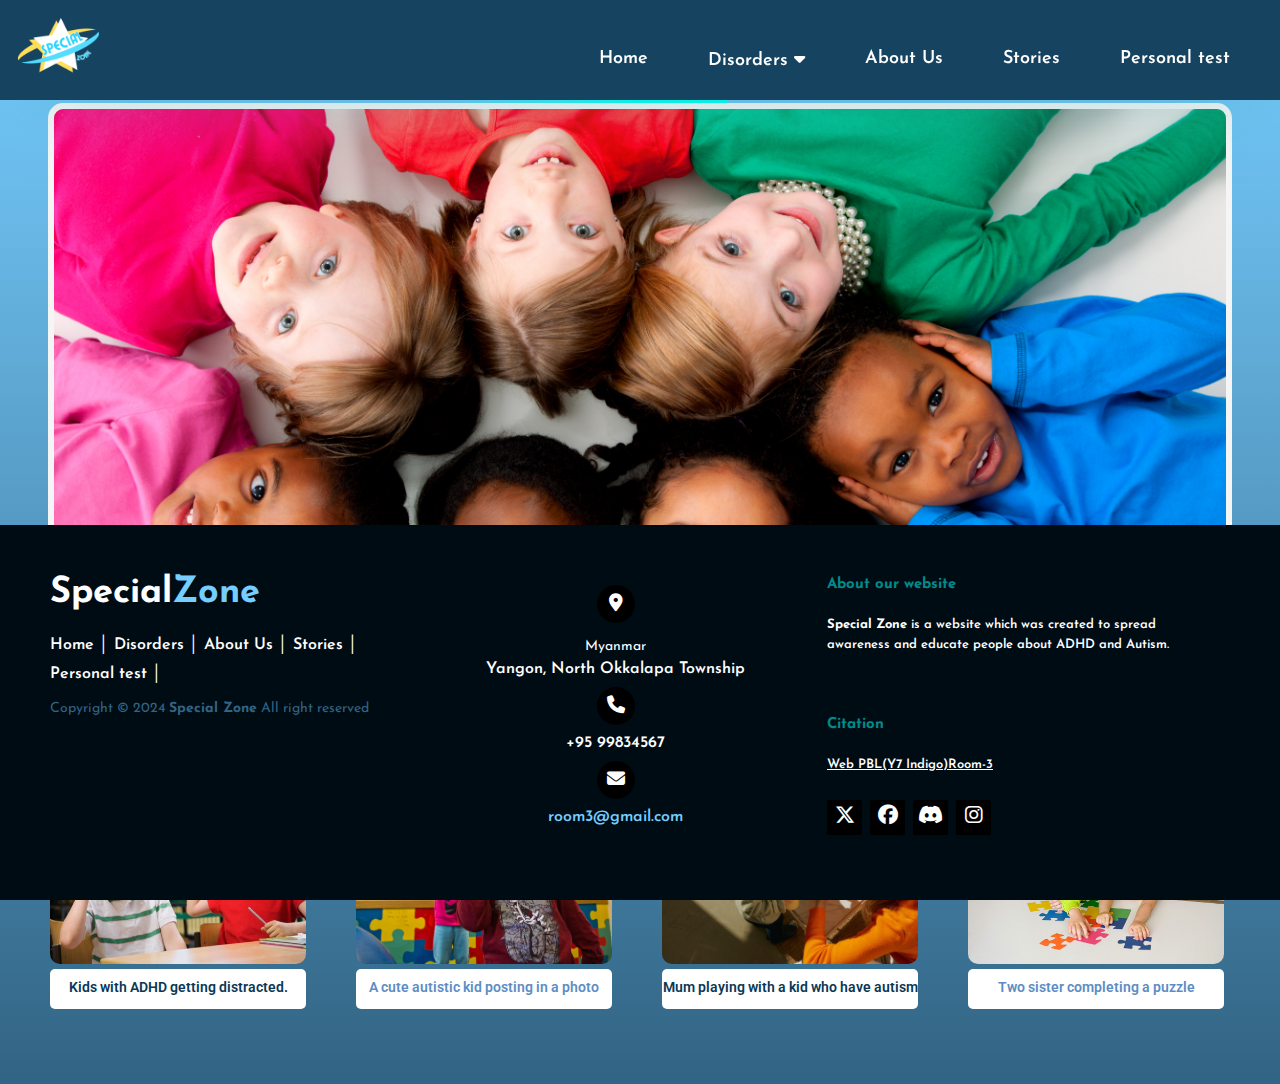
<file: Pages/Disorders.html>
<!DOCTYPE html>
<html>
<head>
	<meta charset="utf-8">
	<meta name="viewport" content="width=device-width, initial-scale=1">
	<title>Disorders</title>

	<link rel="shortcut icon" type="x-icon" href="../Image/logo.png">
	<link rel="stylesheet" href="../CSS/style.css">
	<link rel="stylesheet" href="https://cdnjs.cloudflare.com/ajax/libs/font-awesome/6.5.2/css/all.min.css">
	<link rel="preconnect" href="https://fonts.googleapis.com">
	<link rel="preconnect" href="https://fonts.gstatic.com" crossorigin>
	<link href="https://fonts.googleapis.com/css2?family=Be+Vietnam+Pro:ital,wght@0,100;0,200;0,300;0,400;0,500;0,600;0,700;0,800;0,900;1,100;1,200;1,300;1,400;1,500;1,600;1,700;1,800;1,900&family=EB+Garamond:ital,wght@0,400..800;1,400..800&family=Josefin+Sans:ital,wght@0,100..700;1,100..700&family=Lexend:wght@100..900&family=Lilita+One&family=Nunito+Sans:ital,opsz,wght@0,6..12,200..1000;1,6..12,200..1000&family=Roboto:ital,wght@0,100;0,300;0,400;0,500;0,700;0,900;1,100;1,300;1,400;1,500;1,700;1,900&display=swap" rel="stylesheet">
	<link rel="preconnect" href="https://fonts.googleapis.com">
	<link rel="preconnect" href="https://fonts.gstatic.com" crossorigin>
	<link href="https://fonts.googleapis.com/css2?family=Be+Vietnam+Pro:ital,wght@0,100;0,200;0,300;0,400;0,500;0,600;0,700;0,800;0,900;1,100;1,200;1,300;1,400;1,500;1,600;1,700;1,800;1,900&family=Josefin+Sans:ital,wght@0,100..700;1,100..700&family=Lexend:wght@100..900&family=Lilita+One&family=Nunito+Sans:ital,opsz,wght@0,6..12,200..1000;1,6..12,200..1000&family=Roboto:ital,wght@0,100;0,300;0,400;0,500;0,700;0,900;1,100;1,300;1,400;1,500;1,700;1,900&display=swap" rel="stylesheet">

</head>
<body>
<!-- Navigation bar start -->
    <header>
        <a href="#"><img src="../Image/logo.png" alt="logo" class="logo"></a>

        <input type="checkbox" id="menu-bar">
        <label for="menu-bar"><i class="fa-solid fa-bars fa-xl" style="color: white;"></i></label>
        <nav class="navbar">
            <ul>
                <li><a href="../Index.html">Home</a></li>
                <li><a href="Disorders.html">Disorders  <i class="fa-solid fa-caret-down" style="color: white;"></i></a>
                    <ul>
                        <li><a href="ADHD.html">ADHD</a></li>
                        <li><a href="Autism.html">Autism</a></li>
                    </ul>
                </li>
                <li><a href="About_Us.html">About Us</a></li>
                <li><a href="Stories.html">Stories</a><span></span></li>
                <li><a href="Quiz.html">Personal test</a><span></span></li>
            </ul>
        </nav>
    </header>
<!-- Navigation bar end -->
<!-- section-1 start -->
	<div class="par">
		<div class="box3">
		
		</div>
	</div>
<!-- section-1 end -->
<!-- section-2 start -->
	<div class="title1">Photo of kids with ADHD and Autism</div>
    <div class="boxes2">
        <div class="box" style="--clr:#093857;">
            <img src="../Image/ADHD3.jpg" alt="" class="img2">
			<div class="text2">Kids with ADHD getting distracted.</div>
        </div>

        <div class="box" style="--clr:#5C8DC5;">
            <img src="../Image/autism3.webp" alt="" class="img2">
			<div class="text2">A cute autistic kid posting in a photo</div>
        </div>

        <div class="box" style="--clr:#093857;">
            <img src="../Image/Autism4.jpeg" alt="" class="img2">
			<div class="text2">Mum playing with a kid who have autism</div>
        </div>

        <div class="box" style="--clr:#5C8DC5;">
            <img src="../Image/Autism5.jpg" alt="" class="img2">
            <div class="text2">Two sister completing a puzzle</div>
        </div>
    </div>
<!-- section-2 end -->

<!-- Footer start -->
<footer class="distribute">
	<div class="left">
		<h3>Special<span>Zone</span></h3>

		<p class="links">
			<a href="../Index.html">Home</a>
			│
			<a href="Disorders.html">Disorders</a>
			│
			<a href="About_Us.html">About Us</a>
			│
			<a href="Stories.html">Stories</a>
			│
			<a href="Quiz.html">Personal test</a>
			│
		</p>

		<p class="com-name">
			Copyright &#169; 2024 <strong>Special Zone</strong> All right reserved
		</p>
	</div>

	<div class="center">
		<div>
			<i class="fa-solid fa-location-dot"></i>
			<p><span>Myanmar</span>
			Yangon, North Okkalapa Township</p>
		</div>
		<div>
			<i class="fa-solid fa-phone"></i>
			<p>+95 99834567</p>
		</div>
		<div>
			<i class="fa-solid fa-envelope"></i>
			<p><a href="#">room3@gmail.com</a></p>
		</div>
	</div>

	<div class="right">
		<p class="about">
			<span>About our website</span>
			<strong>Special Zone</strong> is a website which was created to spread awareness and educate people about ADHD and Autism.
            <br>
            <br>
            <br>
            <br>
            <span>Citation</span>
            <a href="../Web PBL(Y7 Indigo)Room-3.docx" style="color: white;">Web PBL(Y7 Indigo)Room-3</a>
        </p>
		<div class="icons">
			<a href="#"><i class="fa-brands fa-x-twitter"></i></a>
			<a href="#"><i class="fa-brands fa-facebook"></i></a>
			<a href="#"><i class="fa-brands fa-discord"></i></a>
			<a href="#"><i class="fa-brands fa-instagram"></i></a>
		</div>
	</div>
	</footer>
<!-- Footer end -->	
</body>
</html>
</file>
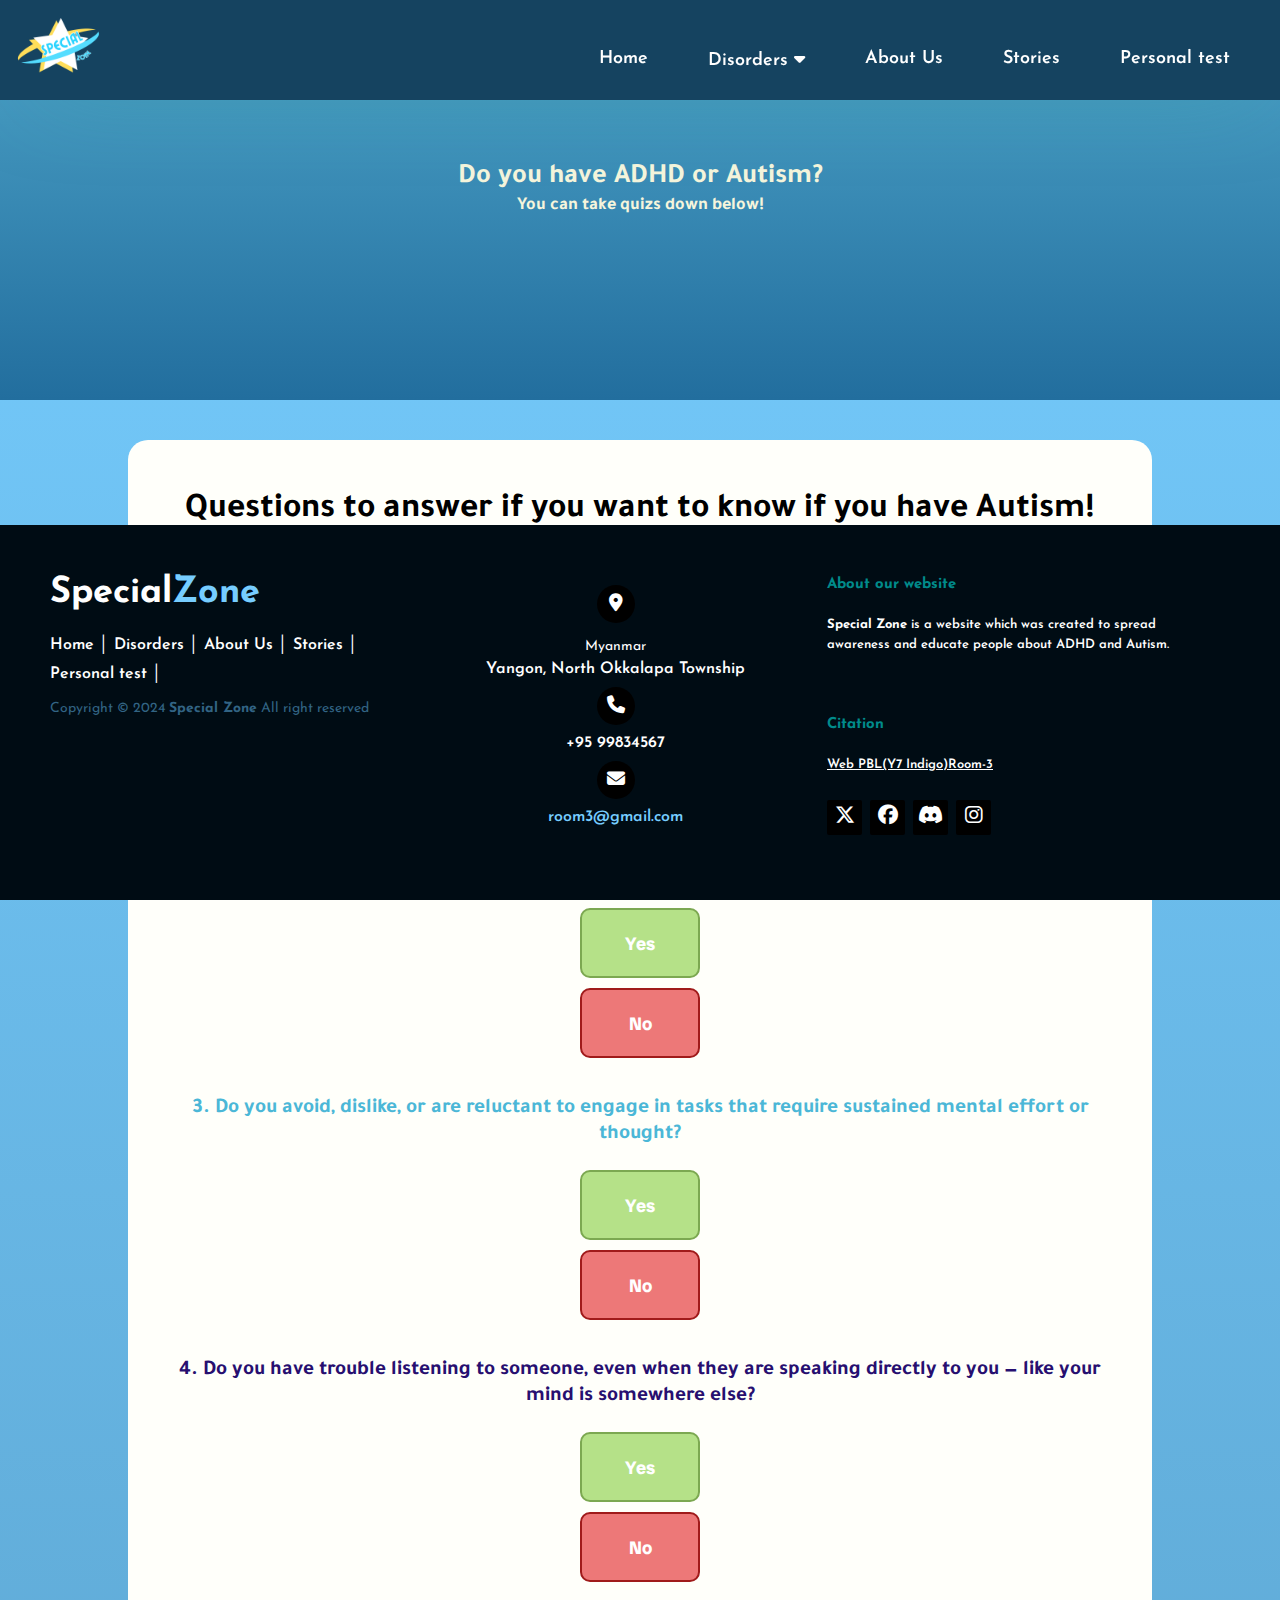
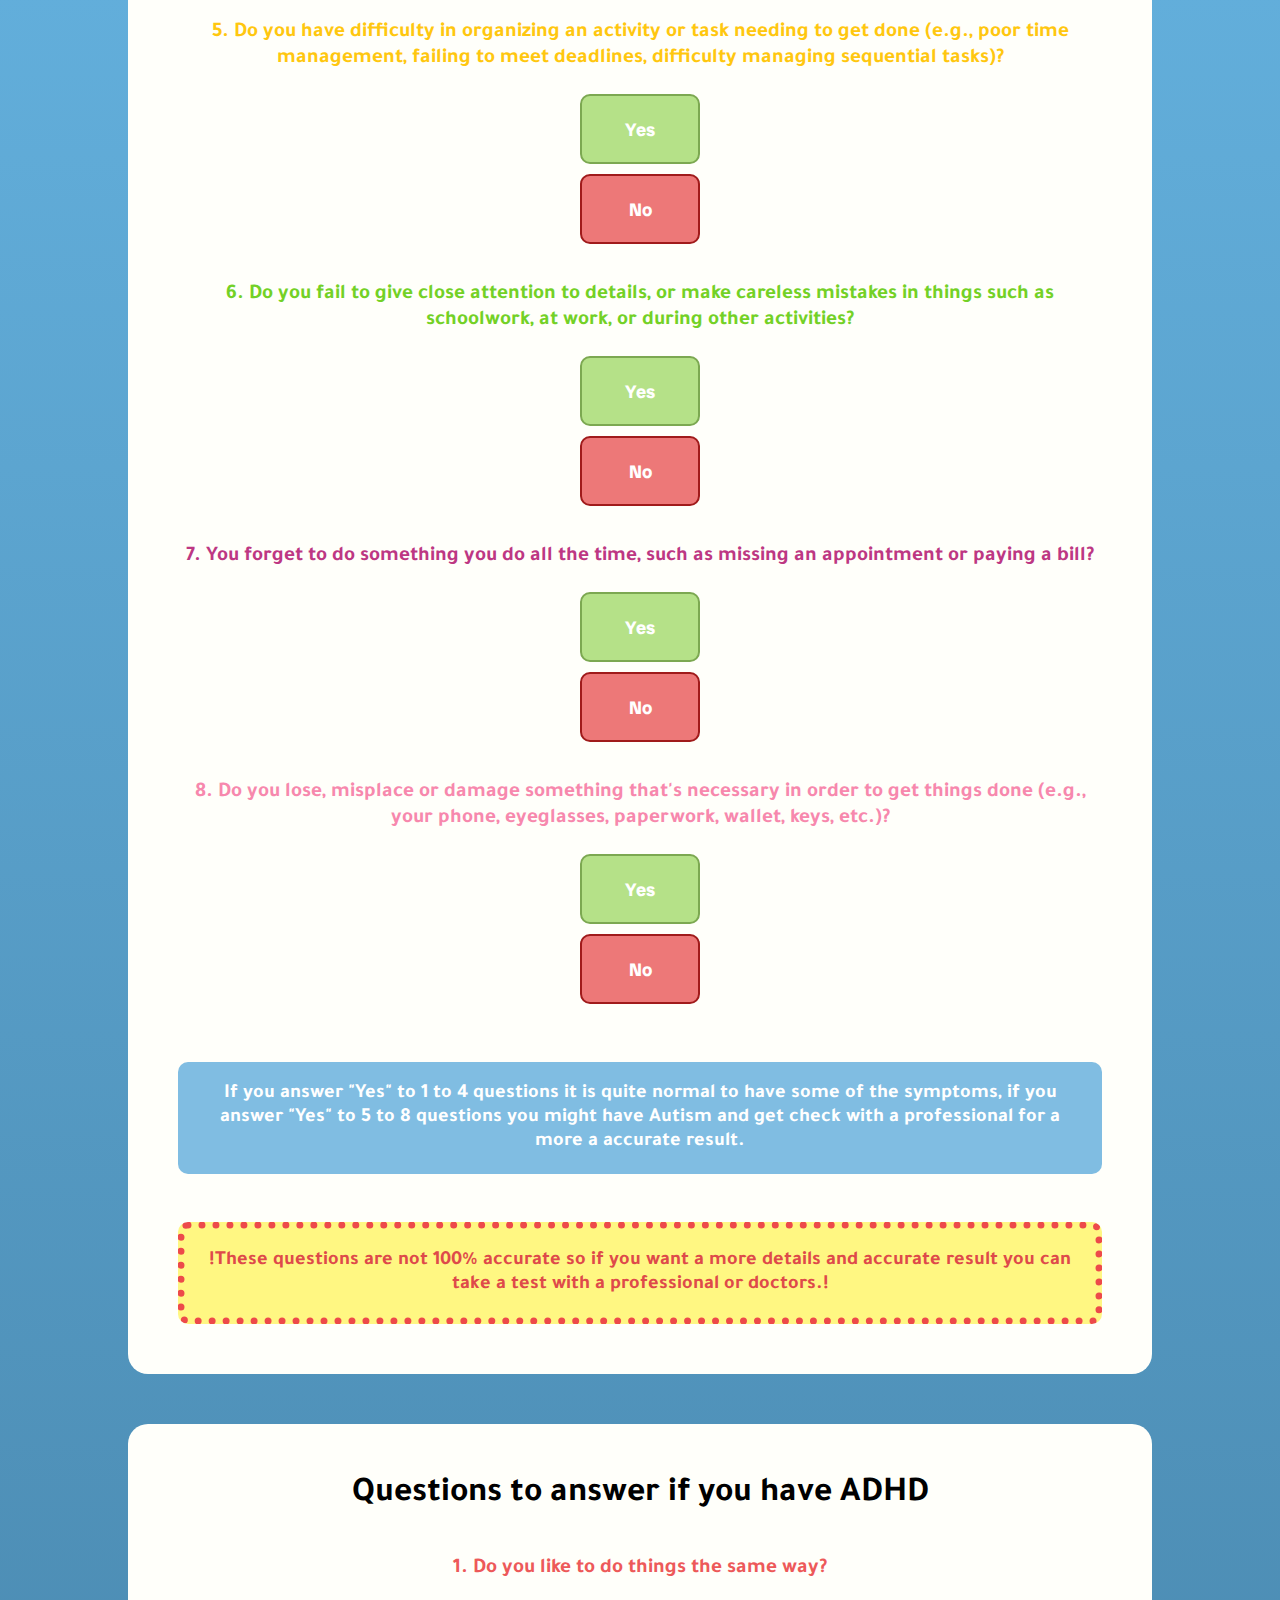
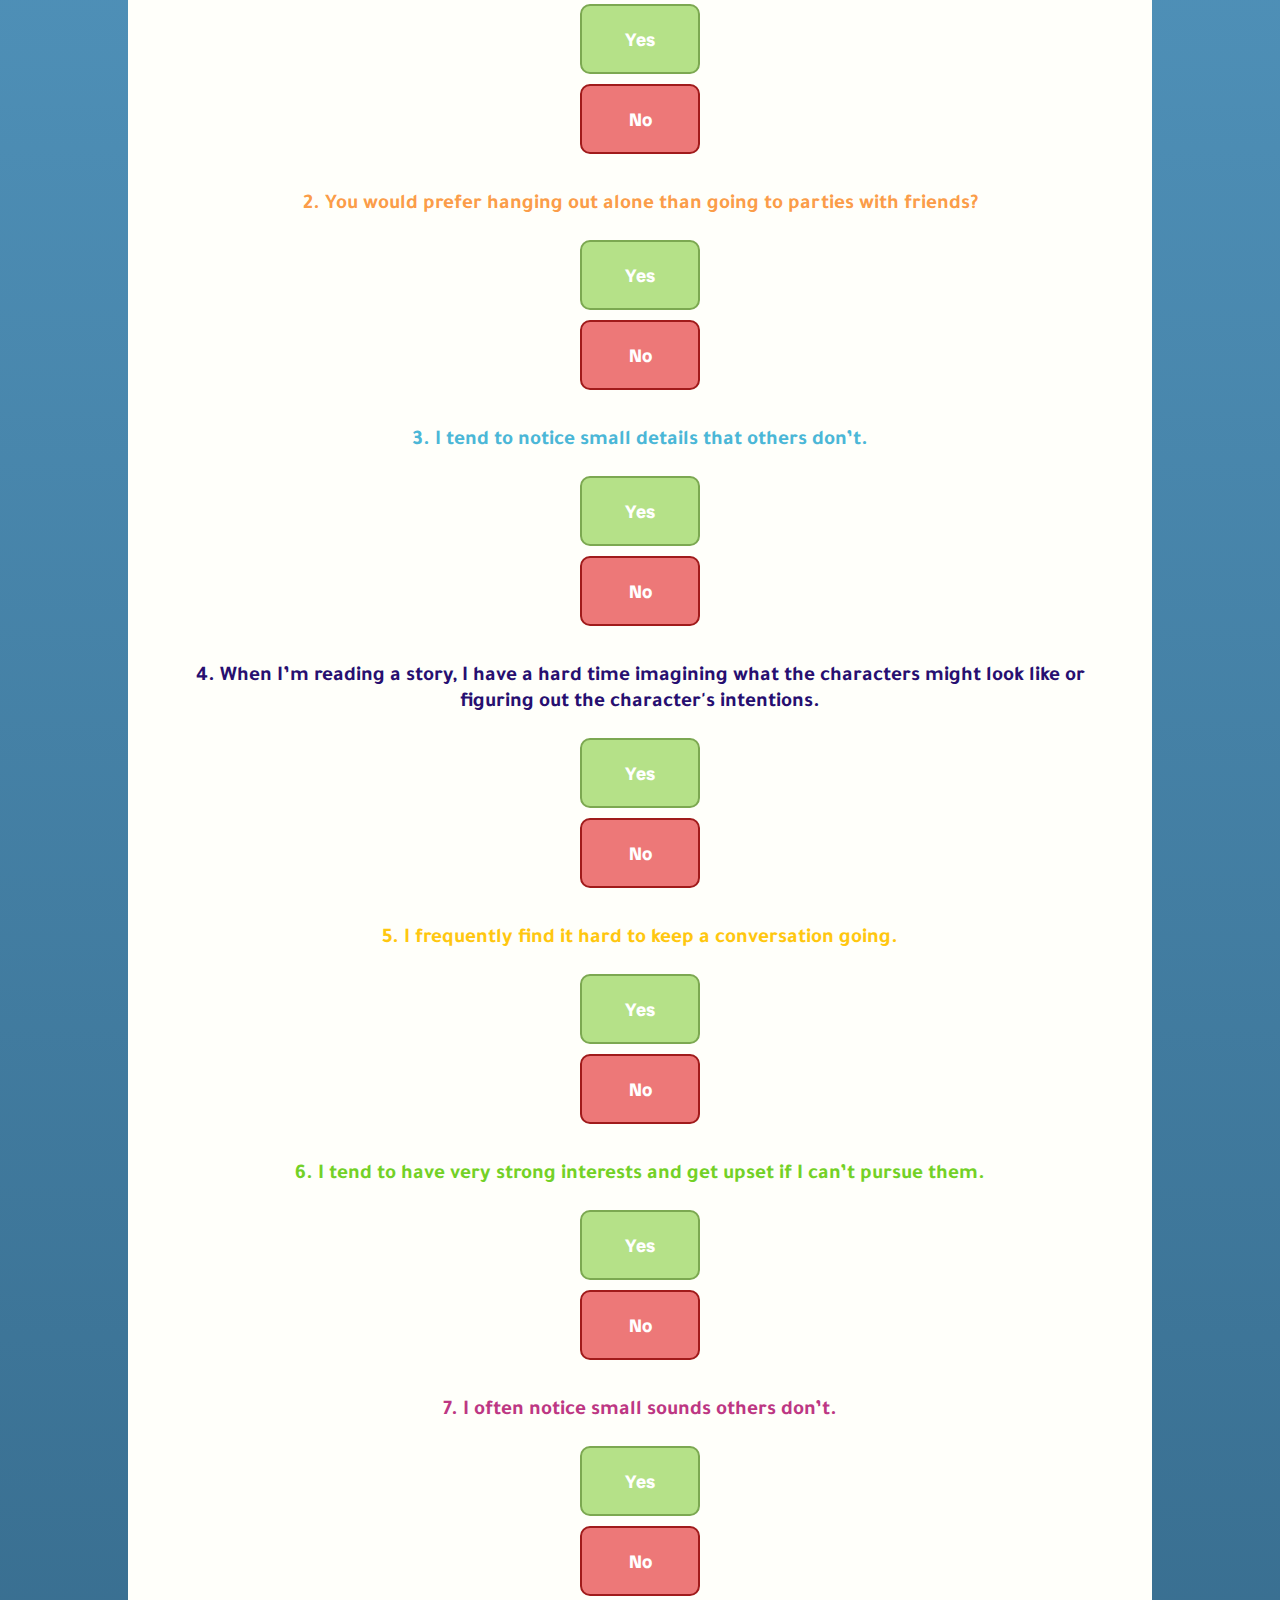
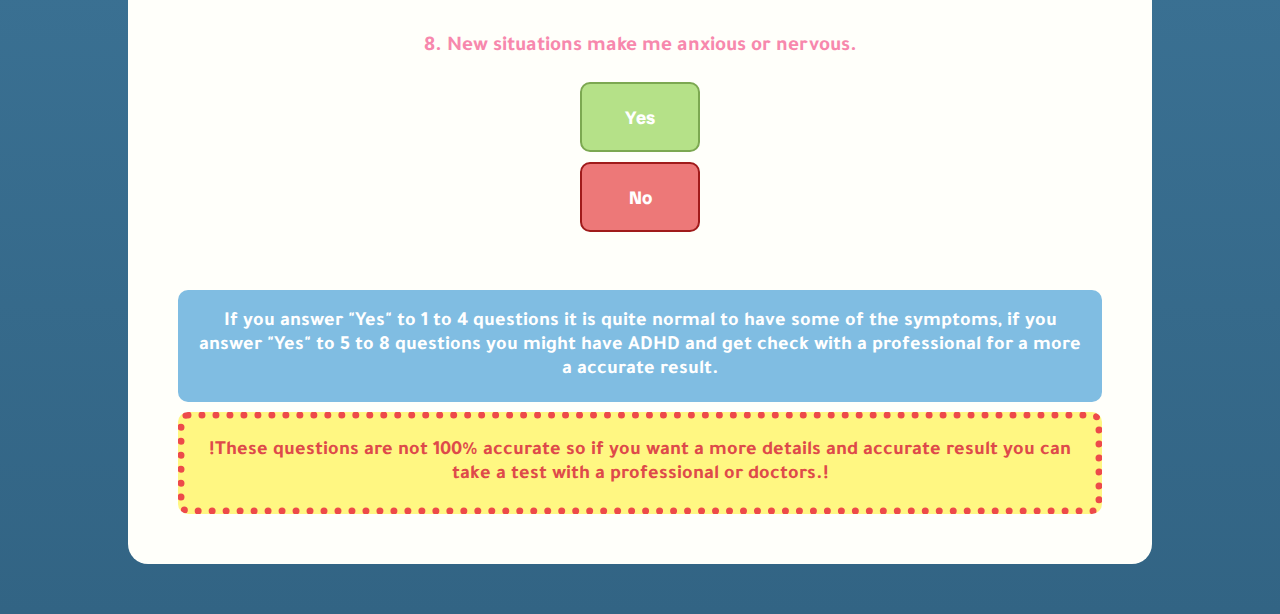
<file: Pages/Quiz.html>
<!DOCTYPE html>
<html>
<head>
	<meta charset="utf-8">
	<meta name="viewport" content="width=device-width, initial-scale=1">
	<title>Quiz</title>

    <link rel="shortcut icon" type="x-icon" href="../Image/logo.png">
	<link rel="stylesheet" href="../CSS/style.css">
	<link rel="preconnect" href="https://fonts.googleapis.com">
	<link rel="preconnect" href="https://fonts.gstatic.com" crossorigin>
	<link href="https://fonts.googleapis.com/css2?family=ABeeZee:ital@0;1&family=Be+Vietnam+Pro:ital,wght@0,100;0,200;0,300;0,400;0,500;0,600;0,700;0,800;0,900;1,100;1,200;1,300;1,400;1,500;1,600;1,700;1,800;1,900&family=DM+Serif+Display:ital@0;1&family=Dosis:wght@200..800&family=EB+Garamond:ital,wght@0,400..800;1,400..800&family=Josefin+Sans:ital,wght@0,100..700;1,100..700&family=Jost:ital,wght@0,100..900;1,100..900&family=Lexend:wght@100..900&family=Lilita+One&family=Merriweather+Sans:ital,wght@0,300..800;1,300..800&family=Nunito+Sans:ital,opsz,wght@0,6..12,200..1000;1,6..12,200..1000&family=Quicksand:wght@300..700&family=Radio+Canada+Big:ital,wght@0,400..700;1,400..700&family=Rajdhani:wght@300;400;500;600;700&family=Roboto+Slab:wght@100..900&family=Roboto:ital,wght@0,100;0,300;0,400;0,500;0,700;0,900;1,100;1,300;1,400;1,500;1,700;1,900&family=Rubik:ital,wght@0,300..900;1,300..900&family=Source+Sans+3:ital,wght@0,200..900;1,200..900&family=Tajawal:wght@200;300;400;500;700;800;900&family=Teachers:ital,wght@0,400..800;1,400..800&family=Ubuntu+Sans:ital,wght@0,100..800;1,100..800&display=swap" rel="stylesheet">	
	<link rel="stylesheet" href="https://cdnjs.cloudflare.com/ajax/libs/font-awesome/6.5.2/css/all.min.css">
	<link rel="preconnect" href="https://fonts.googleapis.com">
	<link rel="preconnect" href="https://fonts.gstatic.com" crossorigin>
	<link href="https://fonts.googleapis.com/css2?family=Be+Vietnam+Pro:ital,wght@0,100;0,200;0,300;0,400;0,500;0,600;0,700;0,800;0,900;1,100;1,200;1,300;1,400;1,500;1,600;1,700;1,800;1,900&family=Josefin+Sans:ital,wght@0,100..700;1,100..700&family=Lexend:wght@100..900&family=Lilita+One&family=Nunito+Sans:ital,opsz,wght@0,6..12,200..1000;1,6..12,200..1000&family=Roboto:ital,wght@0,100;0,300;0,400;0,500;0,700;0,900;1,100;1,300;1,400;1,500;1,700;1,900&display=swap" rel="stylesheet">
	<link rel="preconnect" href="https://fonts.googleapis.com">
    <link rel="preconnect" href="https://fonts.gstatic.com" crossorigin>
    <link href="https://fonts.googleapis.com/css2?family=ABeeZee:ital@0;1&family=Be+Vietnam+Pro:ital,wght@0,100;0,200;0,300;0,400;0,500;0,600;0,700;0,800;0,900;1,100;1,200;1,300;1,400;1,500;1,600;1,700;1,800;1,900&family=EB+Garamond:ital,wght@0,400..800;1,400..800&family=Josefin+Sans:ital,wght@0,100..700;1,100..700&family=Jost:ital,wght@0,100..900;1,100..900&family=Lexend:wght@100..900&family=Lilita+One&family=Nunito+Sans:ital,opsz,wght@0,6..12,200..1000;1,6..12,200..1000&family=Roboto:ital,wght@0,100;0,300;0,400;0,500;0,700;0,900;1,100;1,300;1,400;1,500;1,700;1,900&family=Tajawal:wght@200;300;400;500;700;800;900&display=swap" rel="stylesheet">
    <link rel="stylesheet" href="../CSS/style.css">
    <link rel="preconnect" href="https://fonts.gstatic.com" crossorigin>
    <link href="https://fonts.googleapis.com/css2?family=Be+Vietnam+Pro:ital,wght@0,100;0,200;0,300;0,400;0,500;0,600;0,700;0,800;0,900;1,100;1,200;1,300;1,400;1,500;1,600;1,700;1,800;1,900&family=Josefin+Sans:ital,wght@0,100..700;1,100..700&family=Lexend:wght@100..900&family=Lilita+One&family=Nunito+Sans:ital,opsz,wght@0,6..12,200..1000;1,6..12,200..1000&family=Roboto:ital,wght@0,100;0,300;0,400;0,500;0,700;0,900;1,100;1,300;1,400;1,500;1,700;1,900&display=swap" rel="stylesheet">
</head>
<body>
<!-- Navigation bar start -->
    <header>
        <a href="#"><img src="../Image/logo.png" alt="logo" class="logo"></a>

        <input type="checkbox" id="menu-bar">
        <label for="menu-bar"><i class="fa-solid fa-bars fa-xl" style="color: white;"></i></label>
        <nav class="navbar">
            <ul>
                <li><a href="../Index.html">Home</a></li>
                <li><a href="Disorders.html">Disorders  <i class="fa-solid fa-caret-down" style="color: white;"></i></a>
                    <ul>
                        <li><a href="ADHD.html">ADHD</a></li>
                        <li><a href="Autism.html">Autism</a></li>
                    </ul>
                </li>
                <li><a href="About_Us.html">About Us</a></li>
                <li><a href="Stories.html">Stories</a><span></span></li>
                <li><a href="Quiz.html">Personal test</a><span></span></li>
            </ul>
        </nav>
    </header>
<!-- Navigation bar end -->

<!-- Quiz start -->
<section class="quiz">
	<div class="topbar2">
		<br>
		<br>
		<br>
		<br>
		<h2 class="h22">Do you have ADHD or Autism?</h2>
		<h4 class="h44">You can take quizs down below!</h4>
	</div>

	<section class="Autism">
		<div class="questions-Autism">
			<h2>Questions to answer if you want to know if you have Autism!</h2>

			<div class="questions">
				<h3 class="Red">1. Do you have difficulty sustaining your attention while doing something for work, school, a hobby, or fun activity (e.g., remaining focused during lectures, lengthy reading or conversations)?</h2>
				<br>
				<button class="btnY">Yes</button> <button class="btnN">No</button>
			</div>
			<br>
			<br>
			<div class="questions">
				<h3 class="Orange">2. Are you easily distracted by external stimuli, like something in your environment or unrelated thoughts?</h2>
				<br>
				<button class="btnY">Yes</button> <button class="btnN">No</button>
			</div>
			<br>
			<br>
			<div class="questions">
				<h3 class="Blue">3. Do you avoid, dislike, or are reluctant to engage in tasks that require sustained mental effort or thought?</h3>
				<br>
				<button class="btnY">Yes</button> <button class="btnN">No</button>
			</div>
			<br>
			<br>
			<div class="questions">
				<h3 class="Indigo">4. Do you have trouble listening to someone, even when they are speaking directly to you — like your mind is somewhere else?</h2>
				<br>
				<button class="btnY">Yes</button> <button class="btnN">No</button>
			</div>
			<br>
			<br>
			<div class="questions">
				<h3 class="Yellow">5. Do you have difficulty in organizing an activity or task needing to get done (e.g., poor time management, failing to meet deadlines, difficulty managing sequential tasks)?</h2>
				<br>
				<button class="btnY">Yes</button> <button class="btnN">No</button>
			</div>
			<br>
			<br>
			<div class="questions">
				<h3 class="Green">6. Do you fail to give close attention to details, or make careless mistakes in things such as schoolwork, at work, or during other activities?</h2>
				<br>
				<button class="btnY">Yes</button> <button class="btnN">No</button>
			</div>
			<br>
			<br>
			<div class="questions">
				<h3 class="Purple">7. You forget to do something you do all the time, such as missing an appointment or paying a bill?</h2>
				<br>
				<button class="btnY">Yes</button> <button class="btnN">No</button>
			</div>
			<br>
			<br>
			<div class="questions">
				<h3 class="Pink">8. Do you lose, misplace or damage something that's necessary in order to get things done (e.g., your phone, eyeglasses, paperwork, wallet, keys, etc.)?</h2>
				<br>
				<button class="btnY">Yes</button> <button class="btnN">No</button>
			</div>
			<br>
			<br>
			<div class="mark-section">
				<p>If you answer "Yes" to 1 to 4 questions it is quite normal to have some of the symptoms, if you answer "Yes" to 5 to 8 questions you might have Autism and get check with a professional for a more a accurate result.</p>
			</div>
			<br>
			<br>
			<div class="warning">
				<p>!These questions are not 100% accurate so if you want a more details and accurate result you can take a test with a professional or doctors.!</p>
			</div>
		</div>
	</section>

	<section class="ADHD">
		<div class="questions-ADHD">
			<h2>Questions to answer if you have ADHD</h2>

			<div class="questions">
				<h3 class="Red">1. Do you like to do things the same way?</h2>
				<br>
				<button class="btnY">Yes</button> <button class="btnN">No</button>
			</div>
			<br>
			<br>
			<div class="questions">
				<h3 class="Orange">2. You would prefer hanging out alone than going to parties with friends?</h2>
				<br>
				<button class="btnY">Yes</button> <button class="btnN">No</button>
			</div>
			<br>
			<br>
			<div class="questions">
				<h3 class="Blue">3. I tend to notice small details that others don’t.</h3>
				<br>
				<button class="btnY">Yes</button> <button class="btnN">No</button>
			</div>
			<br>
			<br>
			<div class="questions">
				<h3 class="Indigo">4. When I’m reading a story, I have a hard time imagining what the characters might look like or figuring out the character's intentions.</h2>
				<br>
				<button class="btnY">Yes</button> <button class="btnN">No</button>
			</div>
			<br>
			<br>
			<div class="questions">
				<h3 class="Yellow">5. I frequently find it hard to keep a conversation going.</h2>
				<br>
				<button class="btnY">Yes</button> <button class="btnN">No</button>
			</div>
			<br>
			<br>
			<div class="questions">
				<h3 class="Green">6. I tend to have very strong interests and get upset if I can’t pursue them.</h3></h2>
				<br>
				<button class="btnY">Yes</button> <button class="btnN">No</button>
			</div>
			<br>
			<br>
			<div class="questions">
				<h3 class="Purple">7. I often notice small sounds others don’t.</h2>
				<br>
				<button class="btnY">Yes</button> <button class="btnN">No</button>
			</div>
			<br>
			<br>
			<div class="questions">
				<h3 class="Pink">8. New situations make me anxious or nervous.</h2>
				<br>
				<button class="btnY">Yes</button> <button class="btnN">No</button>
			</div>
			<br>
			<br>

			<div class="mark-section">
				<p>If you answer "Yes" to 1 to 4 questions it is quite normal to have some of the symptoms, if you answer "Yes" to 5 to 8 questions you might have ADHD and get check with a professional for a more a accurate result.</p>
			</div>

			<div class="warning">
				<p>!These questions are not 100% accurate so if you want a more details and accurate result you can take a test with a professional or doctors.!</p>
			</div>
		</div>
	</section>
</section>
<!-- Quiz End -->

<!-- Footer start -->
<footer class="distribute">
	<div class="left">
		<h3>Special<span>Zone</span></h3>

		<p class="links">
			<a href="../Index.html">Home</a>
			│
			<a href="Disorders.html">Disorders</a>
			│
			<a href="About_Us.html">About Us</a>
			│
			<a href="Stories.html">Stories</a>
			│
			<a href="Quiz.html">Personal test</a>
			│
		</p>

		<p class="com-name">
			Copyright &#169; 2024 <strong>Special Zone</strong> All right reserved
		</p>
	</div>

	<div class="center">
		<div>
			<i class="fa-solid fa-location-dot"></i>
			<p><span>Myanmar</span>
			Yangon, North Okkalapa Township</p>
		</div>
		<div>
			<i class="fa-solid fa-phone"></i>
			<p>+95 99834567</p>
		</div>
		<div>
			<i class="fa-solid fa-envelope"></i>
			<p><a href="#">room3@gmail.com</a></p>
		</div>
	</div>

	<div class="right">
		<p class="about">
			<span>About our website</span>
			<strong>Special Zone</strong> is a website which was created to spread awareness and educate people about ADHD and Autism.
            <br>
            <br>
            <br>
            <br>
            <span>Citation</span>
            <a href="../Web PBL(Y7 Indigo)Room-3.docx" style="color: white;">Web PBL(Y7 Indigo)Room-3</a>
        </p>
		<div class="icons">
			<a href="#"><i class="fa-brands fa-x-twitter"></i></a>
			<a href="#"><i class="fa-brands fa-facebook"></i></a>
			<a href="#"><i class="fa-brands fa-discord"></i></a>
			<a href="#"><i class="fa-brands fa-instagram"></i></a>
		</div>
	</div>
	</footer>
<!-- Footer end -->	
</body>
</html>
</file>
<file: CSS/style.css>
*{
	margin: 0px; padding: 0px;
	box-sizing: border-box;
}

body{
	min-height: 100vh;
	background: linear-gradient(#76CDFF, #326484);
}

/* Navigation bar start */
header{
	position: fixed;
	top: 0; left: 0; right: 0;
	background-color:#154360;
	height: 100px;
	box-shadow: 10px 10px 90px -32px rgba(56,157,163,0.75);
	padding: 0 0;
	display: flex;
	align-items: center;
	justify-content: space-between;
	z-index: 1000;
	font-family: "Josefin Sans", sans-serif;
	font-optical-sizing: auto;
	font-weight: 600;
	font-style: normal;
}

.logo{
	width: 100px;
	margin-left: 10%;
}

header .navbar ul{
	list-style: none;
}

header .navbar ul li{
	position: relative;
	float: left;
}

header .navbar ul li a{
	text-decoration: none;
	font-size: 18px;
	padding: 30px;
	color: white;
	display: block;
	transition: .3s;
	height: 80px;
}

header .navbar ul li a:hover{
	background-color: #094970d2;
	font-size: 19.5px;
}

header .navbar ul li ul{
	position: absolute;
	left: 0;
	width: 180px;
	background: #154360;
	display: none;
}

header .navbar ul li ul li{
	width: 100%;
	border-top: 1px solid #1376d289;
}

header .navbar ul li ul li ul{
	left: 200px;
	top: 0;
}

header .navbar ul li:hover > ul{
	display: initial;
}

#menu-bar{
	display: none;
}

header label{
	cursor: pointer;
	display: none;
}

@media(max-width:991px){
	header{
		padding: 15px;
	}

	header .navbar{
		position: absolute;
		top: 100%; left: 0; right: 0;
		background: #154360;
		border-top: 1px solid white;
		display: none;
	}

	header .navbar ul li{
		width: 100%;
	}

	header .navbar ul li ul{
		position: relative;
		width: 100%;
	}

	header .navbar ul li ul li{
		background: #154360;
	}

	header .navbar ul li ul li ul{
		width: 100%;
		left: 0;
	}

	header label{
		display: initial;
	}

	#menu-bar:checked ~ .navbar{
		display: initial;
	}
}

/* Navigation bar end */

/* image slider start */
	.container{
		margin: auto;
		margin-top: 8%;
		margin-left: 8%;
		padding: 2rem;
	}
	
	.slider-wrapper {
		position: relative;
		max-width: 65rem;
	}
	
	.slider {
		display: flex;
		aspect-ratio: 16 / 9;
		overflow-x: auto;
		scroll-snap-type: x mandatory;
		scroll-behavior: smooth;
		box-shadow: 0 1.5rem 3 rem -0.75rem hsla(0, 0%, 0%, 0.25);
		border-radius: 0.5rem;
		overflow: hidden;
	}

	.slider img{
		flex: 1 0 100%;
		scroll-snap-align: start;
		object-fit: cover;
	}
	
	.slider-nav{
		display: flex;
		column-gap: 1rem;
		position: absolute;
		bottom: 1.25rem;
		left: 50%;
		transform: translateX(-50%);
		z-index: 1;
	}

	.slider-nav a{
		width: 0.5rem;
		height: 0.5rem;
		border-radius: 50%;
		background-color: white;
		opacity: 0.75;
		transition: opacity ease 250ms;
	}

	.slider-nav a:hover{
		opacity: 1;
	}

	@media(max-width:911px){
		.container{
			position: relative;
		}
	}

	.para{
		margin: auto;
		margin-left: 0.2%;
		width: 65rem;
		height: auto;
		font-family: "ABeeZee", sans-serif;
		font-style: normal;
		background-color: white;
		border-radius: 10px;
	}

	.para2{
		font-size: 18px;
		padding: 20px;
		color: rgba(122, 190, 253, 0.966);
		text-align: center;
	}

	.para h2{
		margin-top: 15px;
		text-align: center;
		padding-top: 40px;
		font-size: 30px;
		text-align: center;
		color: rgba(91, 167, 238, 0.966);
	}
	.title2{
		text-align: center;
		margin-top: 40px;
		padding-top: 20px;
		font-size: 25px;
		font-weight: 800;
		color: rgba(91, 167, 238, 0.966);
	}

	.para ul{
		padding-top: 50px;
	}

	.para ul li{
		padding-left: 50px;
		margin-bottom: 20px;
		list-style-type: none;
	}

	.para li{
		margin-top: 10px;
	}

	.para a{
		text-decoration: none;
		color: rgba(122, 190, 253, 0.966);
		font-size: 18px;
		transition: 0.3s;
	}

	.para a:hover{
		color: #0096c4;
	}
/* image slider end */

/* Photo start */
	.container2{
		position: relative;
		display: flex;
		justify-content: center;
		align-items: center;
		flex-wrap: wrap;
		gap: 50px 40px;
		padding: 50px 100px;
		font-family: "EB Garamond", serif;
		font-optical-sizing: auto;
		font-style: normal;
		margin-top: 40px;
	}

	.container2 .card{
		position: relative;
		display: flex;
		justify-content: center;
		justify-items: flex-start;
		width: 350px;
		height: 300px;
		background: white;
		border-radius: 20px;
		box-shadow: 0 35px 80px rgba(0, 0, 0, 0.15);
		transition: 0.5s;
	}

	.container2 .card:hover{
		height: 400px;
	}

	.container2 .card .imgBx{
		position: absolute;
		top: 20px;
		width: 300px;
		height: 220px;
		background: darkcyan;
		border-radius: 12px;
		overflow: hidden;
		transition: 0.5s;
	}

	.container2 .card:hover .imgBx{
		top: -100px;
		scale: 0.75;
		box-shadow: 0 15px 45px rgba(0, 0, 0, 0.20);
	}

	.container2 .card .imgBx img{
		position: absolute;
		top: 0;
		left: 0;
		width: 100%;
		height: 100%;
		object-fit: cover;
	}

	.container2 .card .content{
		position: absolute;
		top: 252px;
		width: 100%;
		padding: 0 30px;
		height: 35px;
		overflow: hidden;
		text-align: center;
		transition: 0.5s;
	}

	.container2 .card:hover .content{
		top: 130px;
		height: 250px;
	}

	.container2 .card .content h2{
		font-size: 1.5em;
		font-weight: 700;
		color: var(--clr);
	}

	.container2 .card .content p{
		color: black;
	}

	.container2 .card .content a{
		position: relative;
		top: 15px;
		display: inline-block;
		padding: 12px 25px;
		background: var(--clr);
		color: white;
		font-weight: 500;
		text-decoration: none;
		border-radius: 8px;
	}
/* Photo end */

/* section 1 start*/
.par{
	display: flex;
	justify-content: center;
	align-items: center;
}

.box3{
	margin-left: 10px;
	margin-right: 10px;
	margin-top: 95px;
	position: relative;
	width: 1200px;
	height: 550px;
	background: repeating-conic-gradient(from var(--a),#63E3FF 0%, #63E3FF 5%, transparent 5%, transparent 40%, #63E3FF 50%);
	animation: animate 4s linear infinite;
	border-radius: 20px;
}
@property --a
{
	syntax: '<angle>';
	inherits: false;
	initial-value: 0deg;
}
@keyframes animate
{
	0%
	{
		--a: 0deg
	}
	100%
	{
		--a: 360deg
	}
}

.box3::before{
	content:'';
	position: absolute;
	width: 100%;
	height: 100%;
	background: repeating-conic-gradient(from var(--a),#00FFF3 0%, #00FFF3 5%, transparent 5%, transparent 40%, #00FFF3 50%);
	animation: animate 4s linear infinite;
	animation-delay: -1s;
	border-radius: 20px;
}

.box3::after{
	content:'';
	position: absolute;
	inset: 8px;
	background-image: url('../Image/autism2.png');
	border-radius: 15px;
	border: 6px solid whitesmoke;
}

/* section 1 end*/

/* section-2 start */
.title1{
	background: white;
	text-align: center;
	margin-top: 50px;
	margin-right: auto;
	margin-left: auto;
	border-radius: 5px;
	padding: 10px;
	font-family: "Roboto", sans-serif;
	font-weight: 600;
	font-style: normal;
	font-size: 20px;
	color: #326484;
	width: 85vh;
}

.boxes2{
	display: flex;
	font-size: 20px;
	margin-top: 45px;
}

.boxes5{
	display: flex;
	font-size: 20px;
}

.box{
	margin-left: 50px;
	width: calc(80%/4);
	height: 300px;
}

.text2{
	text-align: center;
	height: 40px;
	background: white;
	font-family: "Roboto", sans-serif;
	font-weight: 600;
	font-style: normal;
	font-size: 13.5px;
	padding-top: 10px;
	color: var(--clr);
	border-radius: 5px;
}

.img2{
	height: 180px;
	width: 100%;
	background-image: white;
	border-radius: 10px;
	transition: 0.5s;
}

.img2:hover{
	height: 190px;
	box-shadow: 0px 1px 13px -3px rgba(3,0,156,0.75);
}

@media(max-width: 991px){
	.boxes2{
		margin-left: 180px;
		display: block;
		width: 1300px;
	}
}
/* section-2 end */

/* Members start */
	#team{
		margin-top: 120px;
		width: 100%;
		min-height: 60vh;
		display: flexbox;
		justify-content: center;
		align-items: center;
		text-align: center;
		flex-direction: column;
		font-family: "Tajawal", sans-serif;
		font-style: normal;
	}

	#team a{
		text-decoration: none;
	}

	.heading2{
		font-size: 2em;
		color: #ffffff;
		font-weight: 500;
		display: flex;
		align-items: center;
		margin-left: 550px;
	}

	.heading2 i{
		border-radius: 5px;
		background: white;
		color: #62b8f6;
		width: 180px;
		height: 50px;
		display: flex;
		justify-content: center;
		align-items: center;
		font-size: 1.2rem;
		margin: 0 20px;
	}

	i strong{
		padding-left: 8px;
	}

	.box4{
		width: 266px;
		height: 365px;
		background-color: white;
		display: flex;
		flex-direction: column;
		align-items: center;
		justify-content: center;
		padding: 20px;
		border-radius: 10px;
		margin: 70px 40px 0 20px;
	}

	.Arkar{
		width: 160px;
	}

	.Haymar{
		width: 120px;
	}

	.Hayman{
		width: 120px;
	}

	.Than{
		width: 200px;
	}

	.container3{
		display: flex;
		justify-content: center;
		align-items: center;
		flex-wrap: wrap;
	}

	.topbar{
		width: 180px;
		height: 4px;
		position: absolute;
		left: 50%;
		top: 0;
		transform: translate(-50%);
		background: #4599c0;
		border-radius: 0 0 10px 10px;
	}

	.heart{
		color: #7bcce5;
	}

	.nav2{
		display: flex;
		justify-content: center;
		align-items: center;
		width: 100%;
	}

	.nav2 .heart{
		display: flex;
		justify-content: space-between;
		align-items: center;
		width: 100%;
	}

	.nav2 .heart::before{
		font-family: fontAwesome;
		line-height: 30px;
		z-index: 1;
		cursor: pointer;
	}

	.nav2 .heart-btn{
		display: none;
	}

	.details{
		display: flexbox;
		text-align: center;
		justify-content: center;
		align-items: center;
		flex-direction: column;
	}

	.details strong{
		font-weight: 800;
		font-size: 19px;
		color: #5da5d2;
	}

	.details img{
		width: 220px;
		height: 220px;
		border-radius: 50%;
		overflow: hidden;
		object-fit: cover;
		object-position: center;
	}

	.details p{
		font-size: 0.8rem;
		color: #5eaee0;
		text-align: center;
	}

	.btn{
		margin-top: 8px;
		width: 100%;
		height: 100%;
		display: flex;
		border-radius: 10px;
		margin-left: 20px;
	}

	.btn a{
		border-radius: 10px;
		font-size: 18px;
		line-height: 45px;
		color: #5eaee0;
		transition: 0.5s;

	}

	.btn a i{
		padding-left: 22px;
	}

	.btn a:hover{
		color: #33749c;
		transition: all ease 0.3s;
	}

	.box4:hover{
		box-shadow: 0px 3px 12px 3px rgba(230,252,252,0.51);
		transform: scale(1.01);
		transition: all ease 0.1s;
	}

	@media(max-width:612px){
		.box{
			flex-grow: 0.7;
		}
	}
/* Members end */

/* Our mission start */
	.mission{
		font-family: "Teachers", sans-serif;
		font-optical-sizing: auto;
		font-style: normal;
		display: flex;
		justify-content: center;
		align-items: center;
		min-height: 90vh;
	}

	.container5{
		width: 1100px;
		display: flex;
		justify-content: space-between;
		flex-wrap: wrap;
	}

	.container5 .box7{
		background: rgb(255, 255, 245);
		position: relative;
		width: 320px;
		padding: 100px 40px 60px;
		box-shadow: 0 15px 45px rgba(0,0,0,0.1);
	}

	.container5 .box7::before{
		content: '';
		position: absolute;
		top: 0;
		left: 0;
		width: 100%;
		height: 100%;
		background: #f1f9ffd2;
		transform: scaleY(0);
		transform-origin: top;
		transition: transfrom 0.5;
	}

	.container5 .box7:hover:before{
		transform: scaleY(1);
		transform-origin: bottom;
		transition: transfrom 0.5;
	}

	.container5 .box7 h2{
		position: absolute;
		left: 40px;
		top: 60px;
		font-size: 4em;
		z-index: 1;
		opacity: 0.5;
		transition: 0.5s;
	}

	.container5 .box7:hover h2{
		opacity: 1;
		color: #0d3e68;
		transform: translateY(-40px);
	}

	.container5 .box7 h3{
		position: relative;
		font-size: 1.5rem;
		z-index: 2;
		color: #6aa6b7;
		transition: 0.5s;
	}

	.container5 .box7 p{
		position: relative;
		z-index: 2;
		color: #035c77;
		transition: 0.5s;
		font-weight: 600;
	}

	.container5 .box7:hover h3
	.container5 .box7 p{
		color: #fff;
	}
/* Our mission end */

/* Information ADHD section start */
	.info{
		margin-top: 40px;
		font-family: "Tajawal", sans-serif;
		font-weight: 500;
		font-style: normal;
	}

	.text3{
		color: beige;
		margin-top: 12px;
		margin-left: 30px;
	}

	.title3{
		font-weight: 800;
		background-color: #154360;
		width: 97.5%;
		padding: 10px;
	}

	.para3{
		color: #202020;
		padding: 20px;
		background-color: beige;
		width: 97.5%;
		height: fit-content;
	}

	.up{
		margin-top: 85px;
		background: linear-gradient(#4599c0,#226e9e);
		width: 100%;
		height: 40vh;
	}

	.H1{
		text-align: center;	
		margin-top: 100px;
		font-size:40px;
		color: beige;
		font-family: "Tajawal", sans-serif;
		font-weight: 800;
		font-style: normal;
	}
/* Information ADHD section end */

/* Signs of ADHD and ​ADHD symptoms Start */
table{
	margin-left: 28px;
	margin-top: 50px;
}

table tr td {
	padding: 20px;
	text-align: center;
	border-collapse: collapse;
  }

.signs-title{
	color: #143039;
	font-size: 30px;
}

td{
	background: white;
}

td, th {
  text-align: left;
  padding: 8px;
}

.color1{
	background: #bae5f2;
	font-size: 20px;
	font-weight: 700;
}
/* Signs of ADHD and ADHD symtoms End */

/* Type of ADHD Start */
	.TAS{
		margin-top: 50px;
	}
	.dtoa{
		font-size: 40px;
		color: beige;
	}

	.para6{
		font-size: 18px;
		color: beige;
	}
	
    .dtoa , .para6{
		text-align: center;
	}

	.row{
		margin-top: 5%;
		display: flex;
		justify-content: space-between;
	}

	.course-col , .course-co2 , .course-co3{
		flex-basis: 31%;
		border-radius: 10px;
		margin-bottom: 5%;
		margin: 20px;
		padding: 20px 12px;
		box-sizing: border-box;
		list-style-position: inside;
	}

	.course-col{
		background-color: rgb(255, 222, 233);
	}

	.course-co2{
		background-color: rgb(225, 241, 255);
	}

	.course-co3{
		background-color: rgb(255, 237, 200);
	}

	.course-col h3{
		text-align: center;
		font-size: 25px;
		font-weight: 600;
		margin: 10px 0;
	}

	.course-co2 h3{
		text-align: center;
		font-size: 25px;
		font-weight: 600;
		margin: 10px 0;
	}

	.course-co3 h3{
		text-align: center;
		font-size: 25px;
		font-weight: 600;
		margin: 10px 0;
	}

	.course-col , ul{
		padding: 20px;
	}

	.course-co2 , ul{
		padding: 20px;
	}

	.course-co3 , ul{
		padding: 20px;
	}

	.course-col li{
		padding: 5px;
	}

	.course-co2 li{
		padding: 5px;
	}

	.course-co3 li{
		padding: 5px;
	}

	.course-col:hover{
		box-shadow: 0 0 20px 0px rgba(0,0,0,0.2);
	}

	@media(max-width: 700px){
		.row{
			flex-direction: column;
		}
	}
/* Type of ADHD End */

/* Information Autism section start */
.info2{
	display: flex;
}

.text3{
	color: beige;
	margin-top: 12px;
}

.title5{
	width: 120vh;
	padding: 10px;
	height: 8vh;
	background-color: #154360;
	color: beige;
}

.para4{
	color: #202020;
	padding: 20px;
	background-color: beige;
	width: 120vh;
	height: fit-content;
}

.vid2{
	margin-top: 20px;
	margin-left: 15px;
	width: 490px;
	height: 280px;
	border-radius: 20px;
	border: 2px solid beige;
}
/* Information Autism section end */

/* Sense and Autism Start */
.SandA{
	font-family: "Tajawal", sans-serif;
	font-weight: 500;
	font-style: normal;
}

.SandA .box-container{
	width: 85%;
	display: flex;
	justify-content: center;
	margin: 0 auto;
	padding-top: 4rem;
	flex-wrap: wrap;
}

.SandA .box-container .box5{
	height: 18rem;
	width: 25rem;
	margin: 2.5rem 1rem;
	text-align: center;
	background: rgb(255, 255, 239);
	border-radius: 1rem;
	box-shadow: .3rem .3rem 0 .1rem #96d8ec,
				.5rem .5rem	.5rem rgba(0, 0, 0, 0.3)
}

.SandA .box-container .box5:hover{
	box-shadow: -1px 2px 17px 0px rgba(158, 208, 255, 0.841);
}

.SandA .box-container .box5 i{
	height: 9rem;
	width: 10rem;
	line-height: 8rem;
	text-align: center;
	color: rgb(255, 255, 239);
	border-radius: 50%;
	background: #1088ac;
	margin-top: -4rem;
	border-right: 0.5rem solid rgb(255, 255, 239);
	border-left: 0.5rem solid rgb(255, 255, 239);
	box-shadow: 0 0 0 1rem #fff inset;
	font-size: 3.5rem;
}

.SandA .box-container .box5{
	height: 22rem;
	width: 20rem;
	text-align: center;
	color: #147b9b;
	border-radius: 10%;
}

.heading3{
	color: rgba(2, 19, 35, 0.852);
	margin-top: 65px;
	font-size: 40px;
	text-align: center;
}

.SandA p{
	color: #143039;
	text-align: center;
	font-size: 18px;
	padding: 18px;
}

.SandA h3{
	padding-top: 10px;
}

.SandA .box-container p{
	padding: 20px;
}
/* Sense and Autism End */

/* Autistic characteristics start */
.autistic-chara{
	font-family: "Quicksand", sans-serif;
	font-optical-sizing: auto;
	font-style: normal;
	padding: 40px;
	background: rgb(255, 253, 251);
	margin: 30px;
	border-radius: 20px;
}

.autistic-chara ul{
	font-weight: 600;
}

.autistic-chara h1{
	font-size: 30px;
}

.light-red{
	color: rgb(228, 133, 133);
}
/* Autistic characteristics end */

/* What does Autism look like start */
.WDALL{
	margin-top: 80px;
	font-family: "Quicksand", sans-serif;
	font-optical-sizing: auto;
	font-style: normal;
}

.wdallc{
	display: flex;
	margin-left: 50px;
	gap: 125px;
	margin-top: 30px;
}

.title6{
	font-size: 35px;
	text-align: center;
	color: beige;
	text-shadow: 4px 3px 4px rgba(95, 93, 93, 0.6);
}

.wdallc h2{
	text-align: center;
	font-size: 28px;
	margin-bottom: 20px;
}

.first-section h2{
	color: rgb(255, 228, 232);
	text-shadow: -4px -1px 4px rgba(255,90,126,0.6);
}

.second-section h2{
	color: #e9faff;
	text-shadow: -4px -1px 4px #6ab4ff99;
}

.first-section , .second-section{
	width: 85vh;
}

.bullet-point1{
	background: rgb(255, 228, 232);
	color: #e63953;
	font-weight: 600;
	box-shadow: -1px 3px 16px -1px rgba(236, 185, 199, 0.75);
	padding: 45px;
	width: 80vh;
	height: auto;
	margin-left: auto;
	margin-top: 10px;
	border-radius: 20px;
}

.bullet-point2{
	background: #e9faff;
	color: #4aa4c0;
	font-weight: 600;
	box-shadow: -1px 3px 16px -1px rgba(80,126,214,0.75);
	padding: 45px;
	width: 80vh;
	height: auto;
	margin-top: 10px;
	border-radius: 20px;
}

.WDALL ul{
	list-style-position: inside;
}

.wdallc ul{
	margin-top: 20px;
}

.wdallc ul li{
	margin-top: 10px;
}

.img-autism{
	display: flex;
}

.img6{
	width: 39%;
	height: 30%;
	margin-left: 85px;
	margin-top: 20px;
	border-radius: 20px;
}

.img7{
	width: 39%;
	height: 20%;
	margin-left: 120px;
	margin-top: 20px;
	border-radius: 20px;
	display: block;
}

@media(max-width: 900px){
	.wdallc{
		display: block;
		width: 90%;
	}

	.second-section , .first-section{
		margin: auto;
		padding: auto;
	}
}
/* What does Autism look like end */

/* Youtube videos section start */
	.YV .box-container2{
		display: flex;
		justify-content: center;
		flex-wrap: wrap;
		font-family: "Rajdhani", sans-serif;
		font-weight: 500;
		font-style: normal;
	}

	.YV .box-container2 .box6{
		width: 25rem;
		margin: 2rem 1rem;
		overflow: hidden;
		border-radius: .5rem;
		box-shadow: rgba(0, 0, 0, 0.3);
	}

	.YV .box-container2 .box6 video{
		height: 20rem;
		width: 100%;
		object-fit: cover;
	}

	.YV .box-container2 .box6 .content{
		padding: 0 1.5rem;
	}

	.YV .box-container2 .box6 .content span{
		color: #0096c4;
		font-size: 18px;
		display: block;
		padding: 1rem;
	}

	.YV .box-container2 .box6 .content h3{
		font-size: 1.5rem;
		color: #0096c4;

	}

	.YV .box-container2 .box6 .content p{
		margin-top: 15px;
		font-size: 16.5px;
		color: #226e9e;
	}

	.box6{
		background: rgb(254, 254, 253);
	}

	.heading4{
		font-size: 35px;
		font-family: "Rajdhani", sans-serif;
		font-weight: 700;
		font-style: normal;
		text-align: center;
		color: beige;
		margin-top: 50px;
	}

	.button{
		height: 2.3rem;
		width: 9.5rem;
		font-weight: 600;
		background: #434444;
		color: white;
		font-size: 13px;
		text-transform: capitalize;
		cursor: pointer;
		border-radius: 5px;
		position: relative;
		z-index: 0;
		overflow: hidden;
		margin: 1rem 0;
	}

	.button::before{
		content: '';
		position: absolute;
		top: -100%;
		left: 0;
		height: 100%;
		width: 100%;
		background: #5cadc5;
		z-index: -1;
		transition: .2s linear;
	}

	.button:hover:before{
		top: 0%;
	}

	.button:hover{
		box-shadow: .1rem .5rem #71bbd2
					0.3rem .5rem rgba(0, 0, 0, 0.3);
	}

	.vid3{
		width: 25rem;
	}
/* Youtube videos section end */

/* Additional info start */
.add-info{
	padding: 20px;
	background: rgb(255, 255, 248);
	margin: 30px;
}

/* Additional info end */

/* More-about-us start */
.fqa , .accordion-items{
	font-family: "ABeeZee", sans-serif;
	font-weight: 400;
	font-style: normal;
}

.fqa{
	text-align: center;
	margin: 20px;
	font-weight: 600;
	color: var() 3rem 0;
	font-size: 2rem;
	color: white;
}

.accordion{
	width: 90%;
	max-width: 1000px;
	margin: 2rem auto;
	font-family: "ABeeZee", sans-serif;
	font-weight: 400;
	font-style: normal;
}

.accordion-item{
	background: white;
	color: #154360;
	margin: 1rem 0;
	border-radius: 0.5rem;
	box-shadow: 0 4px 8px 0 rgba(0, 0, 0, 0.5);
}

.accordion-item-header{
	padding: 0.5rem 3rem 0.5rem 1rem;
	min-height: 3.5rem;
	line-height: 1.25rem;
	font-weight: bold;
	display: flex;
	align-items: center;
	position: relative;
	cursor: pointers;
}

.accordion-item-header::after{
	content: "\002B";
	font-size: 2rem;
	position: absolute;
	right: 1rem;
}

.accordion-item-header.active::after{
	content: "\2212";
}

.accordion-item-body{
	max-height: 0;
	overflow: hidden;
	transition: max-height 0.2s ease-out;
}

.accordion-item-body-content {
	padding: 1rem;
	line-height: 1.5rem;
	border-top: 1px solid;
	border-image: linear-gradient(to right, transparent, #34495e, transparent) 1;
}
  
@media(max-width:767px) {
	html {
	  font-size: 14px;
	}
}
/* more-about-us end */

/* Stories start */
#testimonals a{
	text-decoration: none;
}
#testimonials{
	display: flex;
	justify-content: center;
	align-items: center;
	flex-direction: column;
	width: 100%;
}
.testimonial-heading{
	letter-spacing: 1px;
	margin: 30px 0px;
	padding: 10px 20px;
	display: flex;
	flex-direction: column;
	justify-content: center;
	align-items: center;
}
.testimonial-heading h1{
	margin-top: 70px;
	font-size: 2.2rem;
	font-weight: 500;
	background-color: #202020;
	color: #ffffff;
	padding: 10px 20px;
}
.testimonial-heading span{
	margin-top: 25px;
	font-size: 1.3rem;
	color: #252525;
	margin-bottom: 10px;
	letter-spacing: 2px;
	text-transform: uppercase;
}
.testimonial-box-container{
	display: flex;
	justify-content: center;
	align-items: center;
	flex-wrap: wrap;
	width: 100%;
}
.testimonial-box{
	width: 500px;
	height: 420px;
	box-shadow: 2px 2px 30px rgba(0, 0, 0, 0.1);
	background-color: #ffffff;
	padding: 20px;
	margin-top: 8px;
	margin-right: 15px;
	margin-left: 15px;
	margin-bottom: 50px;
	cursor: pointer;
}
.profile-img{
	width: 50px;
	height: 50px;
	border-radius: 50%;
	overflow: hidden;
	margin-right: 10px;
}
.profile-img img{
	width: 100%;
	height: 100%;
	object-fit: cover;
	object-position: center;
}
.profile{
	display: flex;
	align-items: center;
}
.name-user{
	display: flex;
	flex-direction: column;
	font-family: "DM Serif Display", serif;
	font-weight: 400;
	font-style: normal;
}
.name-user strong{
	color: #3d3d3d;
	font-size: 1.1rem;
	letter-spacing: 0.5px;
}
.name-user span{
	color: #979797;
	font-size: 0.8rem;
}
.reviews{
	color: #f9d71c;
}
.box-top{
	display: flex;
	justify-content: space-between;
	align-items: center;
	margin-bottom: 20px;
}
.client-comment p{
	font-family: "Source Sans 3", sans-serif;
	font-optical-sizing: auto;
	font-style: normal;
	font-size: 14px;
}
.testimonial-box:hover{
	transform: translateY(-10px);
	transition: all ease 0.3s;
}

@media(max-width:1060px){
	.testimonial-box{
		width: 45%;
		padding: 10px;
	}
}
@media(max-width:790px){
	.testimonial-box{
		width: 100%;
	}
	.testimonial-heading h1{
		font-size: 1.4rem;
	}
}
@media(max-width:340px){
	.box-top{
		flex-wrap: wrap;
		margin-bottom: 10px;
	}
	.reviews{
		margin-top: 10px;
	}
}
::selection{
	color: #ffffff;
	background-color: #252525;
}
/* Stories end */		

/* Strenght of Kid with autism Start */
*{
	padding: 0;
	margin: 0;
	box-sizing: border-box;
}

.section__container{
	max-width: 1200px;
	margin: auto;
	padding: 2rem 1rem;
	text-align: center;
}

.section__container h2 {
	font-size: 1.5rem;
	font-weight: 600;
	color: var(--primary-color);
}

.section__container h1{
	position: relative;
	margin-bottom: 2rem;
	font-size: 2.5rem;
	font-weight: 600;
	color: var(--text-dark);
}

.section__container h1:after{
	position: absolute;
	content: "";
	left: 50%;
	bottom: 0;
	transform: translateX(-50%);
	height: 2px ;
	width: 5rem;
	background-color: var(--primary-color);
}
/* Strenght of Kid with autism Ends */

/* Quiz Start */
.quiz{
	margin-top: 85px;
	font-family: "Tajawal", sans-serif;
	font-weight: 500;
	font-style: normal;
}

.topbar2{
	background: linear-gradient(#4599c0,#226e9e);
	width: 100%;
	height: 35vh;
	margin-bottom: 40px;
}

.h22{
	font-size: 28px;
}

.h44{
	font-size: 18px;
}

.h22 , .h44{
	text-align: center;	
	color: beige;
}


.Autism , .ADHD{
	padding: 50px;
	background: rgb(255, 255, 250);
	border-radius: 20px;
	width: 80%;
	height: auto;
	font-weight: 600;
}

.Autism{
	margin: auto;
	margin-bottom: 50px;
}

.questions-Autism h2{
	margin-bottom: 40px;
}

.questions-ADHD h2{
	margin-bottom: 40px;
}

.ADHD{
	margin: auto;
	margin-bottom: 50px;
}

.Autism h2{
	font-size: 35px;
	text-align: center;
}

.ADHD h2{
	font-size: 35px;
	text-align: center;
}

.questions{
	text-align: center;
	font-size: 18px;
}

.Red{
	color: rgb(237, 89, 89);
}

.Orange{
	color: rgba(251, 154, 68, 0.986);
}

.Blue{
	color: #4bb7d7;
}

.Indigo{
	color: rgb(39, 15, 112);
}

.Yellow{
	color: rgb(255, 199, 15);
}

.Green{
	color: rgb(115, 209, 38);
}

.Purple{
	color: rgb(189, 55, 131);
}

.Pink{
	color: rgb(247, 136, 173);
}

.questions-ADHD ol li:hover{
	color: #1985aa;
}

.questions-Autism ol li:hover{
	color: #1985aa;
}

.mark-section{
	margin-top: 20px;
	background-color: #80bde2;
	color: white;
	border-radius: 10px;
	padding: 20px;
	text-align: center;
	font-size: 20px;
}

.warning{
	margin-top: 10px;
	background-color: rgb(255, 247, 130);
	border-radius: 10px;
	border: 7px dotted rgb(237, 74, 74);
	color: rgb(222, 74, 74);
	padding: 20px;
	font-size: 20px;
	text-align: center;
}

.btnY , .btnN{
	color: white;
	border-radius: 10px;
	width: 120px;
	height: 70px;
	display: block;
	margin: auto;
	font-family: "Radio Canada Big", sans-serif;
	font-optical-sizing: auto;
	font-weight: 700;
	font-style: normal;
	font-size: 18px;
}

.btnY{
	background:rgb(181, 225, 136);
	border: 2px solid rgb(124, 168, 81);
}

.btnY:hover{
	box-shadow: 1px 3px 10px 6px rgba(215, 255, 214, 0.75);
}

.btnN{
	background:rgb(237, 120, 120);
	border: 2px solid rgb(160, 27, 27);
	margin-top: 10px;
}

.btnN:hover{
	box-shadow: 1px 3px 10px 6px rgba(255, 216, 216, 0.75);
}
/* Quiz End */

/*Footer start*/
footer{
	position: fixed;
	bottom: 0;
	
}

@media (max-height: 800px){
	footer{
		position: static;
	}
}

.distribute{
	background: #000C14;
	box-sizing: border-box;
	width: 100%;
	widows: 100%;
	font: bold 16px;
	padding: 50px 50px 60px 50px;
	margin-top: 80px;
	font-family: "Josefin Sans", sans-serif;
	font-optical-sizing: auto;
	font-weight: 600;
	font-style: normal;
}

.distribute .left, .distribute .center, .distribute .right{
	display: inline-block;
	vertical-align: top;
}

.distribute .left{
	width: 30%;
}

.distribute h3{
	color: white;
	font-size: 36px;
	margin: 0;
}

.distribute h3 span{
	color: #76CDFF;
}

.distribute .links{
	color: white;
	margin: 20px 0px 12px;
}

.distribute .links a{
	display: inline-block;
	line-height: 1.8;
	text-decoration: none;
	color: inherit;
}

.distribute .com-name{
	color: #326484;
	font-size: 14px;
	font-weight: normal;
	margin: 0;
}

.distribute .center{
	width: 35%;
	text-align: center;
}

.distribute .center i{
	background-color: black;
	color: white;
	font-size: 18px;
	width: 38px;
	height: 38px;
	border-radius: 50%;
	text-align: center;
	line-height: 35px;
	margin: 10px 15px;
	vertical-align: middle;
}

.distribute .center p{
	color: white;
	vertical-align: middle;
	margin: 0;
}

.distribute .center p span{
	display: block;
	font-weight: normal;
	font-size: 14px;
	line-height: 2;
	text-align: center;
}

.distribute .center p a{
	color: #76CDFF;
	text-decoration: none;
}

.distribute .right{
	width: 30%;
}

.distribute .about{
	line-height: 20px;
	color: white;
	font-size: 13px;
	font-weight: 10px;
}

.distribute .about span{
	display: block;
	color: darkcyan;
	font-size: 15px;
	font-weight: bold;
	margin-bottom: 20px;
}

.distribute .icons{
	margin-top: 25px;
}

.distribute .icons a{
	display: inline-block;
	width: 35px;
	height: 35px;
	cursor: pointer;
	background-color: black;
	border-radius: 2px;
	font-size: 20px;
	color: white;
	text-align: center;
	line-height: 35px;
	margin-right: 3px;
	margin-bottom: 5px;
}

.distribute .icons a:hover{
	background-color: white;
	color: black;
}

.distribute .links a:hover{
	color: cyan;
}

@media(max-width: 880px){
	.distribute .links,.distribute .center,.distribute .right{
		display: block;
		width: 100%;
		margin-bottom: 40px;
		text-align: center;
	}

	.distribute .center i{
		margin-left: 0;
	}

	.distribute{
		text-align: center;
	}
}

/*Footer end*/
</file>
